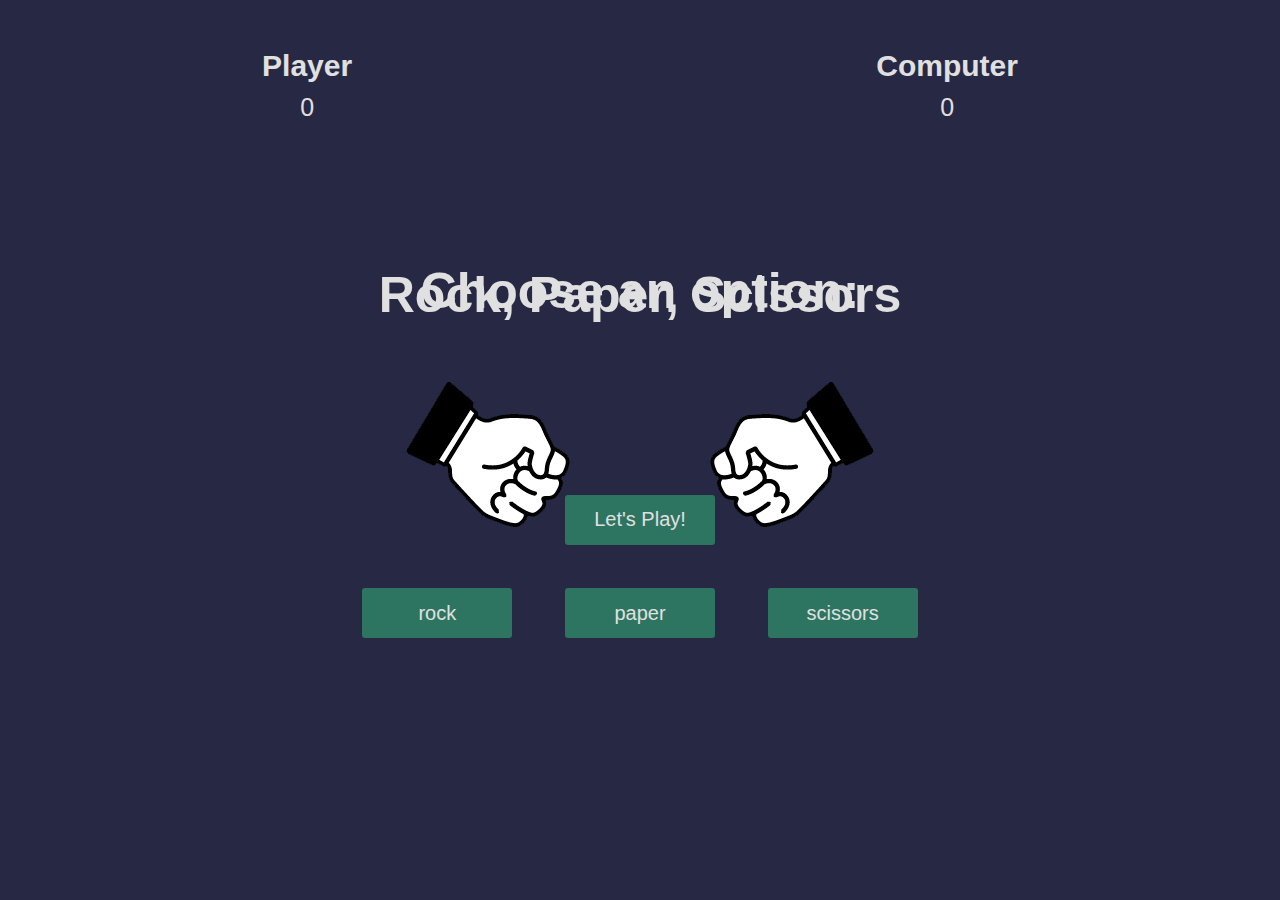
<file: Module_6_Programming2/Project1/index.html>
<!DOCTYPE html>
<html lang="en">
  <head>
    <meta charset="UTF-8" />
    <meta name="viewport" content="width=device-width, initial-scale=1.0" />
    <meta http-equiv="X-UA-Compatible" content="ie=edge" />
    <link rel="stylesheet" href="./style.css" />
    <title>Rock, Paper, Scissors</title>
  </head>
  <body>
    <section class="game">
      <div class="score">
        <div class="player-score">
          <h2>Player</h2>
          <p>0</p>
        </div>
        <div class="computer-score">
          <h2>Computer</h2>
          <p>0</p>
        </div>
      </div>
      <div class="intro">
        <h1>Rock, Paper, Scissors</h1>
        <button>Let's Play!</button>
      </div>
      <div class="match">
        <h2 class="winner">Choose an option:</h2>
        <div class="hands">
          <img class="player-hand" src="./assets/rock.png" alt=""/>
          <img class="computer-hand" src="./assets/rock.png" alt=""/>
        </div>
        <div class="options">
          <button class="rock">rock</button>
          <button class="paper">paper</button>
          <button class="scissors">scissors</button>
        </div>
      </div>
    </section>
    <script src="./game.js"></script>
  </body>
</html>
</file>
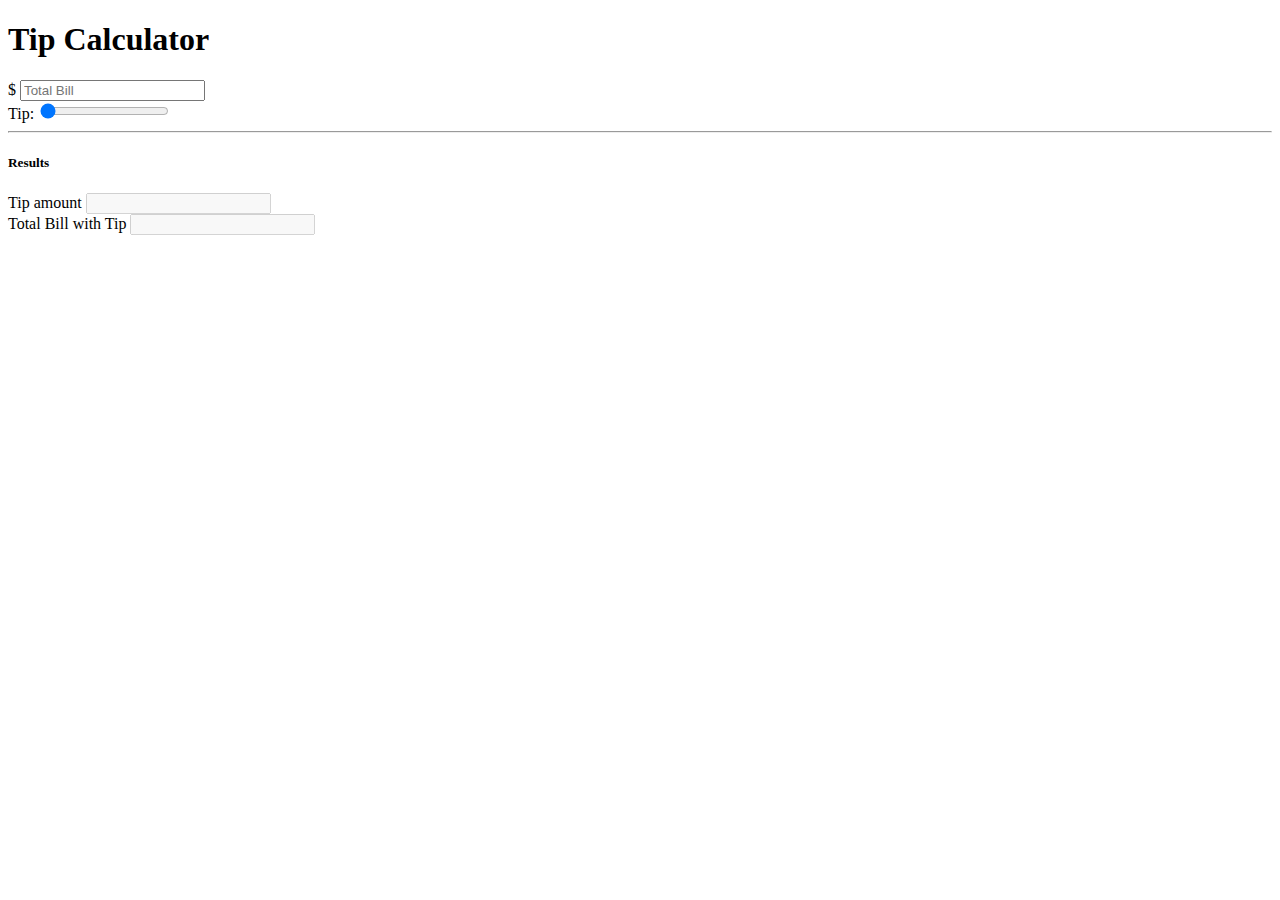
<file: Module_6_Programming2/Project2/index.html>
<!doctype html>
<html lang="en">
  <head>
    <title>Tip Calculator</title>
    <!-- Required meta tags -->
    <meta charset="utf-8">
    <meta name="viewport" content="width=device-width, initial-scale=1, shrink-to-fit=no">

    <!-- Bootstrap CSS -->
    <link rel="stylesheet" href="https://maxcdn.bootstrapcdn.com/bootstrap/4.0.0-beta.2/css/bootstrap.min.css" integrity="sha384-PsH8R72JQ3SOdhVi3uxftmaW6Vc51MKb0q5P2rRUpPvrszuE4W1povHYgTpBfshb" crossorigin="anonymous">

   
  </head>

   <body class="bg-dark">
    <div class="container">
      <div class="row">
        <div class="col-md-6 mx-auto">
          <div class="card card-body text-center mt-5">
            <h1 class="heading display-5 pb-3">Tip Calculator</h1>
            <form id="tip-form">
              <div class="form-group">
                <div class="input-group">
                  <span class="input-group-addon">$</span>
                  <input type="number" class="form-control" id="billTotal" placeholder="Total Bill">
                </div>
              </div>
              <div class="form-group tipPersent">
                <div class="input-group">
                  <label for="">Tip:</label>


                  <input type="range" class="form-control" id="tipInput" value="0">
                  <span class="input-group-addon" id="tipOutput"></span>
                </div>
              </div>

            </form>

            <hr>

            <!-- RESULTS -->
            <div id="results" class="pt-4">
              <h5>Results</h5>
              <div class="form-group">
                <div class="input-group">
                  <span class="input-group-addon">Tip amount</span>
                  <input type="number" class="form-control" id="tipAmount" disabled>
                </div>
              </div>

              <div class="form-group">
                <div class="input-group">
                  <span class="input-group-addon">Total Bill with Tip</span>
                  <input type="number" class="form-control" id="totalBillWithTip" disabled>
                </div>
              </div>
            </div>
          </div>
        </div>
      </div>
    </div>
    
    
  </body>
</html>
</file>
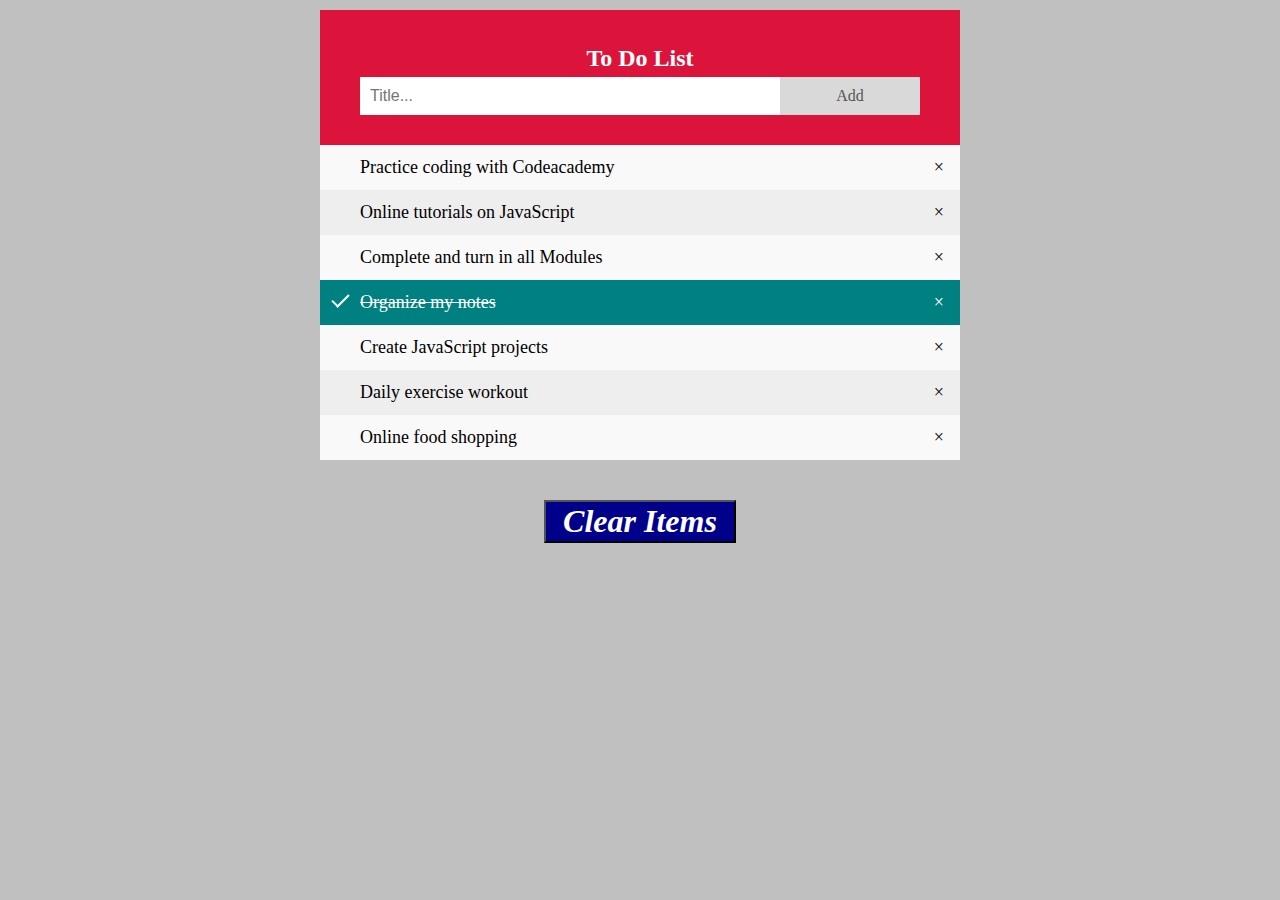
<file: Module_6_Programming2/Project3/index.html>
<!DOCTYPE html>
<html>
  <head>
    <link rel="stylesheet" type="text/css" href="./style.css">
  </head>
  <body>
    <div class="header">
      <h2 style="margin:5px">To Do List</h2>
      <input type="text" id="myInput" placeholder="Title...">
      <span onclick="newElement()" class="addBtn">Add</span>
    </div>
    <ul id="myUL">
      <li class="unchecked">Practice coding with Codeacademy</li>
      <li>Online tutorials on JavaScript</li>
      <li>Complete and turn in all Modules</li>
      <li class="checked">Organize my notes</li>
      <li>Create JavaScript projects</li>
      <li>Daily exercise workout</li>
      <li>Online food shopping</li>
    </ul>
    <button type="button" id="clear-list" onclick="removeAll()">Clear Items</button>
    <script type="text/javascript" src="./list.js"></script>
  </body>
</html>
</file>
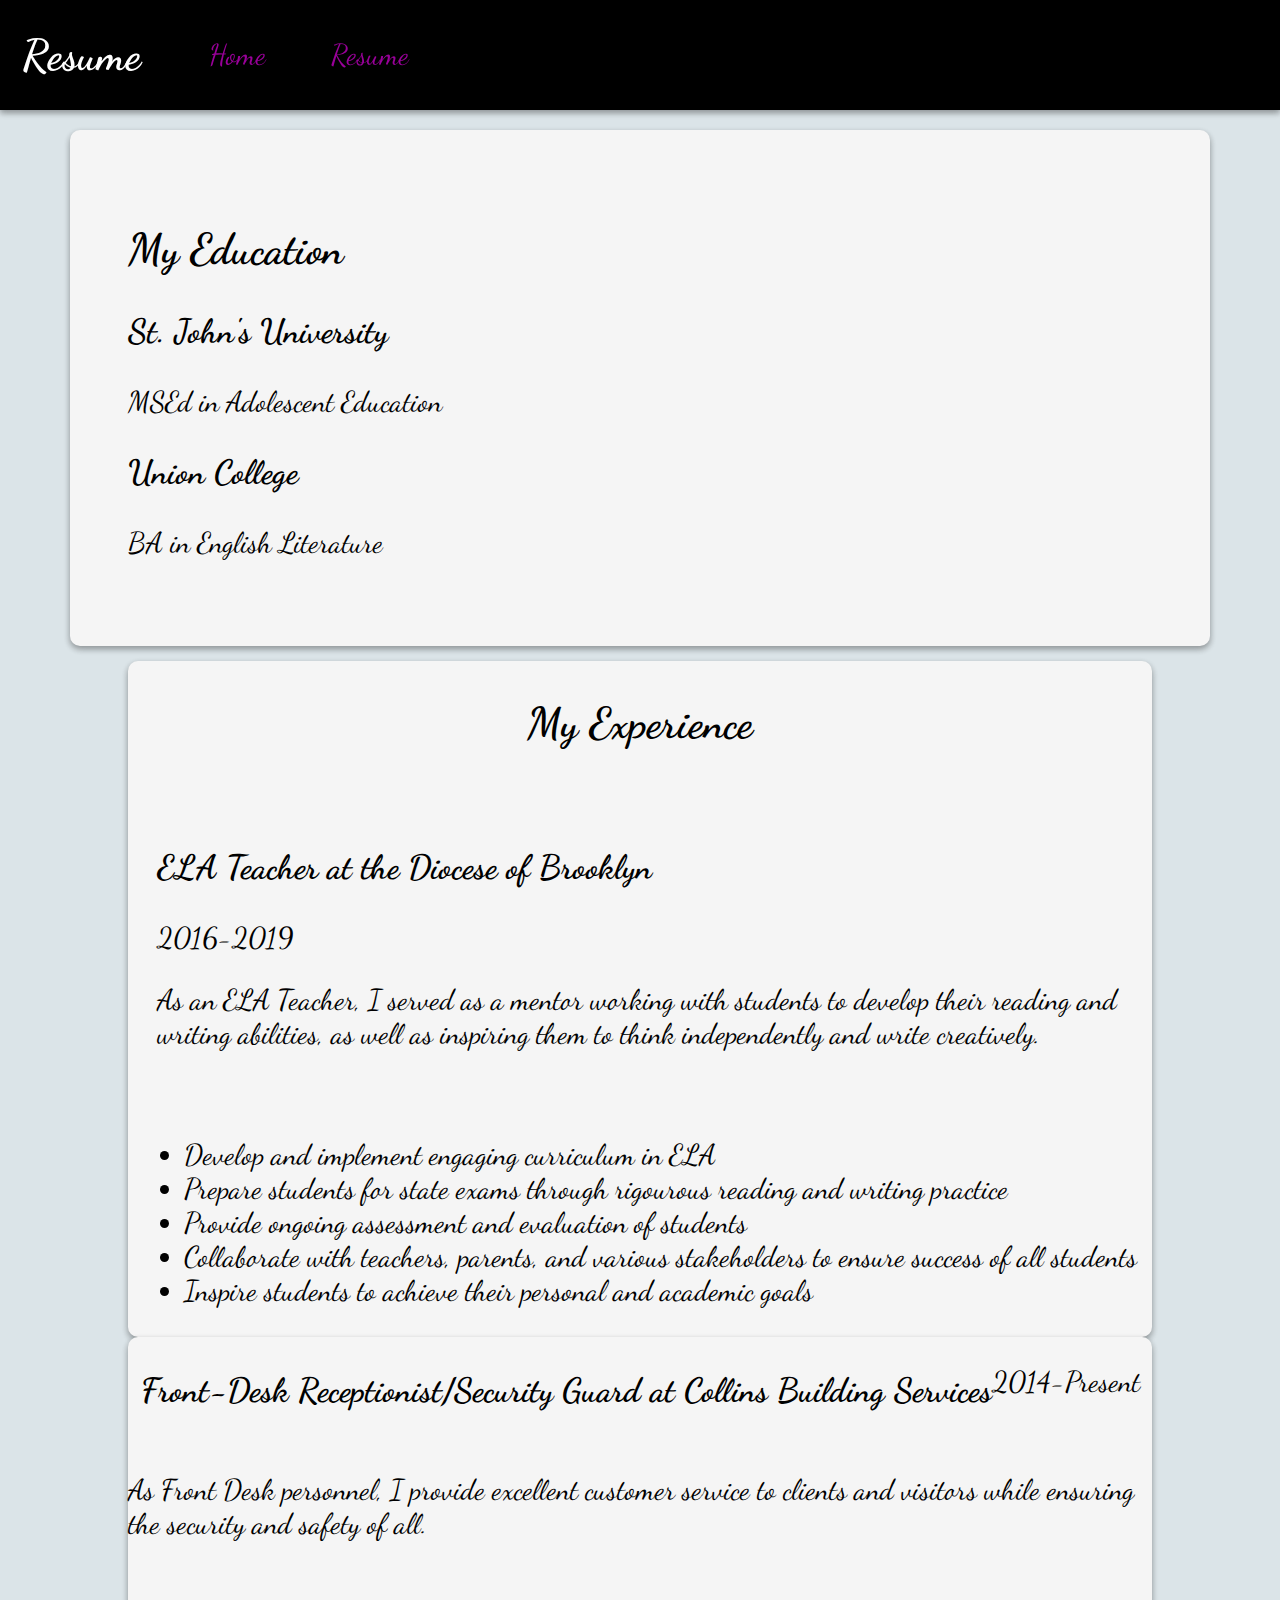
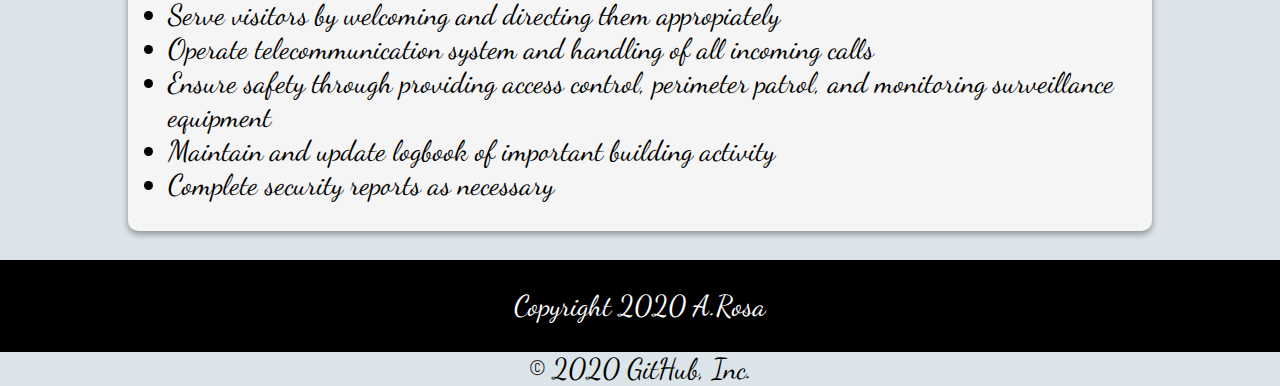
<file: Module_4_CSS/resume.html>
<!DOCTYPE html>
<html>

<head>
			    
			    <title>Resume</title>
			    
			    <link rel="stylesheet" type="text/css"  href="./style.css">
                <link href="https://fonts.googleapis.com/css2?family=Dancing+Script&display=swap" rel="stylesheet">
  				
</head>

<body>

	 			<div class="banner">
		   			<div class="title">
			 				<h1>Resume</h1>
    	            </div>
	                <div class="nav"> 
		 	                <ul>
		 			   					<li><a href="index.html">Home</a></li>
		 			   					<li><a href="resume.html">Resume</a></li>
		 		           </ul>

	        	   </div>
                
	            </div>
	            <div class="education">
	            	  <h2>My Education</h2>
	            	  <h3>St. John's University</h3>
	            	  <p>MSEd in Adolescent Education</p>
	            	  <h3>Union College</h3>
	            	  <p>BA in English Literature</p>	  
	            </div>
	            <div class="jobs">
	            			<h2>My Experience</h2>
	            			<div class="job">
	            				  <h3>ELA Teacher at the Diocese of Brooklyn</h3>
	            				  <p class="date">2016-2019</p>
	            				  <p class="desc">As an ELA Teacher, I served as a mentor working with students to develop their reading and writing abilities, as well as inspiring them to think independently
	            				  and write creatively.</p>
	            			</div>	  
	            			<ul class="duties">
	            				    <li>Develop and implement engaging curriculum in ELA</li>
	            				    <li>Prepare students for state exams through rigourous reading and writing practice</li>
	            				    <li>Provide ongoing assessment and evaluation of students</li>
	            				    <li>Collaborate with teachers, parents, and various stakeholders to ensure success of all students </li>
	            					<li>Inspire students to achieve their personal and academic goals</li>
	            			</ul>	
	            </div>           
	            <div class="jobs">
	            	   <h3>Front-Desk Receptionist/Security Guard at Collins Building Services</h3>
	            	   <p class="date">2014-Present</p>
	            	   <p class="desc">As Front Desk personnel, I provide excellent customer service to clients and visitors while ensuring the security and safety of all.</p>
	            <ul class="duties">
	            	   <li>Serve visitors by welcoming and directing them appropiately</li>
	            	   <li>Operate telecommunication system and handling of all incoming calls</li>
	            	   <li>Ensure safety through providing access control, perimeter patrol, and monitoring surveillance equipment</li>
	            	   <li>Maintain and update logbook of important building activity</li>
	            	   <li>Complete security reports as necessary</li>
      			</ul>
               </div>
	  <div class="footer">
	  <p>Copyright 2020 A.Rosa</p>
	  </div>
</body>
</html>
© 2020 GitHub, Inc.
</file>
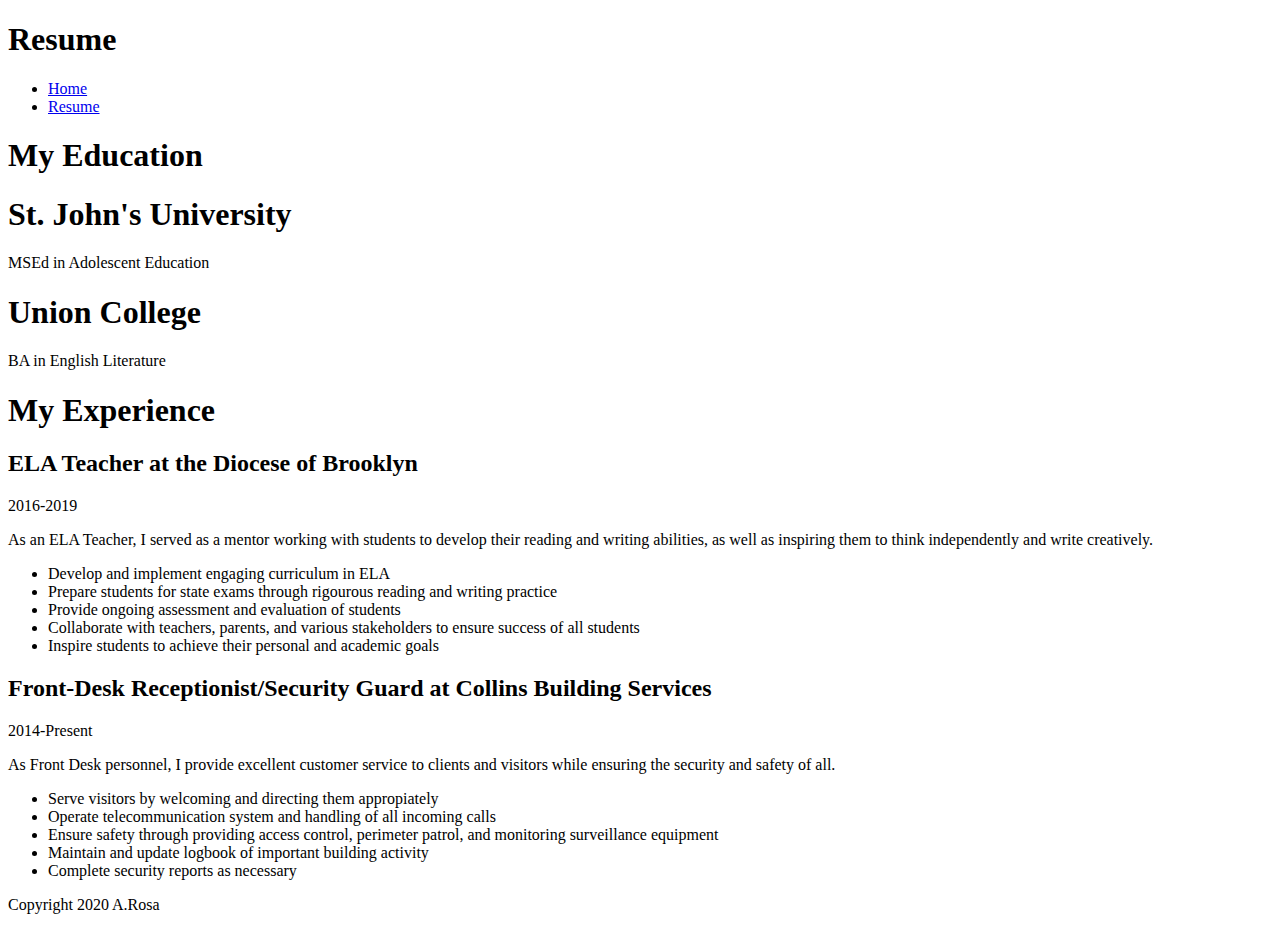
<file: Module_3_HTML/Portfolio/resume.html>
<!DOCTYPE html>
<html>
<head>
			    
			    <title>Resume</title>
</head>
<body>
	 			<div class="banner">
		   			<div class="title">
			 				<h1>Resume</h1>
    	            </div>
	                <div class="nav"> 
		 	                <ul>
		 			   					<li><a href="index.html">Home</a></li>
		 			   					<li><a href="resume.html">Resume</a></li>
		 		
		         			</ul>

	        	</div>
                
	            <div class="jobs">
	            </div>
	            <div class="education">
	            	  <h1>My Education</h1>
	            	  <h1>St. John's University</h1>
	            	  <p>MSEd in Adolescent Education</p>
	            	  <h1>Union College</h1>
	            	  <p>BA in English Literature</p>
	            </div>
	            <div class="jobs">
	            			<h1>My Experience</h1>
	            			<div class="job">
	            				  <h2>ELA Teacher at the Diocese of Brooklyn</h2>
	            				  <p class="date">2016-2019</p>
	            				  <p class="desc">As an ELA Teacher, I served as a mentor working with students to develop their reading and writing abilities, as well as inspiring them to think independently
	            				  and write creatively.</p>
	            			<ul class="duties">
	            				    <li>Develop and implement engaging curriculum in ELA</li>
	            				    <li>Prepare students for state exams through rigourous reading and writing practice</li>
	            				    <li>Provide ongoing assessment and evaluation of students</li>
	            				    <li>Collaborate with teachers, parents, and various stakeholders to ensure success of all students </li>
	            					<li>Inspire students to achieve their personal and academic goals</li>
	            				
	            </ul>
	            <div class="jobs">
	            				  <h2>Front-Desk Receptionist/Security Guard at Collins Building Services</h2>
	            				  <p class="date">2014-Present</p>
	            			      <p class="desc">As Front Desk personnel, I provide excellent customer service to clients and visitors while ensuring the security and safety of all.</p>
	            			<ul class="duties">
	            					<li>Serve visitors by welcoming and directing them appropiately</li>
	            					<li>Operate telecommunication system and handling of all incoming calls</li>
	            					<li>Ensure safety through providing access control, perimeter patrol, and monitoring surveillance equipment</li>
	            					<li>Maintain and update logbook of important building activity</li>
	            					<li>Complete security reports as necessary</li>
      			</ul>
	  <div class="footer">
	  <p>Copyright 2020 A.Rosa</p>
	  </div>
</body>
</html>
</file>
<file: Module_6_Programming2/Project1/style.css>
* {
  margin: 0;
  padding: 0;
  box-sizing: border-box;
}

section {
  height: 100vh;
  background-color: rgb(39, 41, 68);
  font-family: sans-serif;
}

.score {
  color: rgb(224, 224, 224);
  height: 20vh;
  display: flex;
  justify-content: space-around;
  align-items: center;
}

.score h2 {
  font-size: 30px;
}
.score p {
  text-align: center;
  padding: 10px;
  font-size: 25px;
}

.intro {
  color: rgb(224, 224, 224);
  height: 50vh;
  display: flex;
  flex-direction: column;
  align-items: center;
  justify-content: space-around;
  transition: opacity 0.5s ease;
}

.intro h1 {
  font-size: 50px;
}
.intro button,
.match button {
  width: 150px;
  height: 50px;
  background: none;
  border: none;
  color: rgb(224, 224, 224);
  font-size: 20px;
  background: rgb(45, 117, 96);
  border-radius: 3px;
  cursor: pointer;
}
.match {
  position: absolute;
  top: 50%;
  left: 50%;
  transform: translate(-50%, -50%);
  transition: opacity 0.5s ease 0.5s;
}

.winner {
  color: rgb(224, 224, 224);
  text-align: center;
  font-size: 50px;
}

.hands,
.options {
  display: flex;
  justify-content: space-around;
  align-items: center;
}

.player-hand {
  transform: rotateY(180deg);
}

div.fadeOut {
  opacity: 0;
  pointer-events: none;
}

div.fadeIn {
  opacity: 1;
  pointer-events: all;
}

@keyframes shakePlayer {
  0% {
    transform: rotateY(180deg) translateY(0px);
  }
  15% {
    transform: rotateY(180deg) translateY(-50px);
  }
  25% {
    transform: rotateY(180deg) translateY(0px);
  }
  35% {
    transform: rotateY(180deg) translateY(-50px);
  }
  50% {
    transform: rotateY(180deg) translateY(0px);
  }
  65% {
    transform: rotateY(180deg) translateY(-50px);
  }
  75% {
    transform: rotateY(180deg) translateY(0px);
  }
  85% {
    transform: rotateY(180deg) translateY(-50px);
  }
  100% {
    transform: rotateY(180deg) translateY(0px);
  }
}

@keyframes shakeComputer {
  0% {
    transform: translateY(0px);
  }
  15% {
    transform: translateY(-50px);
  }
  25% {
    transform: translateY(0px);
  }
  35% {
    transform: translateY(-50px);
  }
  50% {
    transform: translateY(0px);
  }
  65% {
    transform: translateY(-50px);
  }
  75% {
    transform: translateY(0px);
  }
  85% {
    transform: translateY(-50px);
  }
  100% {
    transform: translateY(0px);
  }
}
</file>
<file: Module_6_Programming2/Project3/style.css>
body {
  margin: 10px auto;
  min-width: 250px;
  max-width: 50%;
  background-color: silver;
}
* {
  box-sizing: border-box;
}
ul {
  margin: 0;
  padding: 0;
}
ul li {
  cursor: pointer;
  position: relative;
  padding: 12px 8px 12px 40px;
  list-style-type: none;
  background: #eee;
  font-size: 18px;
  transition: 0.2s;
  /* make the list items unselectable */
  -webkit-user-select: none;
  -moz-user-select: none;
}
/* Set zebra-stripes: all odd list items to a different color */
ul li:nth-child(odd) {
background: #f9f9f9;
}
ul li:hover {
  background: #ddd;
}
ul li.checked {
  background: teal;
  color: white;
  text-decoration: line-through;
}
ul li.checked::before {
  content: '';
  position: absolute;
  border-color: #fff;
  border-style: solid;
  border-width: 0 2px 2px 0;
  top: 10px;
  left: 16px;
  transform: rotate(45deg);
  height: 15px;
  width: 7px;
}
/* Style the close button */
.close {
  position: absolute;
  right: 0;
  top: 0;
  padding: 12px 16px 12px 16px;
}
.close:hover {
  background-color: crimson;
  color: white;
}
.header {
  background-color: crimson;
  padding: 30px 40px;
  color: white;
  text-align: center;
}
.header:after {
  content: "";
  display: table;
  clear: both;
}
input {
  margin: 0;
  border: none;
  border-radius: 0;
  width: 75%;
  padding: 10px;
  float: left;
  font-size: 16px;
}
.addBtn {
  padding: 10px;
  width: 25%;
  background: #d9d9d9;
  color: #555;
  float: left;
  text-align: center;
  font-size: 16px;
  cursor: pointer;
  transition: 0.3s;
  border-radius: 0;
}
.addBtn:hover {
  background-color: #bbb;
}
#clear-list{
  width: 30%;
  font-weight: bold;
  font-style: italic;
  font-size: xx-large;
  font-family: "Times New Roman";
  margin: 40px 35%;
  background-color: darkblue;
  color: white;
}
#clear-list:hover{
  background-color: blue;
  color: white;
}
</file>
<file: Module_4_CSS/style.css>
:root{
--first-color: #dbe4e8;
--second-color: #f5f5f5;
--third-color: #990099;
--fourth-color: black;
--font: 'Dancing Script';
--shadow: 0 3px 6px rgba(0,0,0,0.16),0 3px 6px rgba(0,0,0,0.23);
}

html{font-size:calc(1em + 1vw)}
button{font-size: inherit}
input{font-size:inherit}

body{
		font-family: var(--font);
		margin: 0;
		background-color: var(--first-color);
		padding-top: 4rem;
		display: grid;
		justify-items:center;
}

.banner{
		width: 100%;
    	display: flex;
    	flex-flow: wrap;
		align-items: center;
    	list-style-type: none;
		background-color: var(--fourth-color);
		position: fixed;
		top: 0;
		color: var(--third-color);
		box-shadow: var(--shadow);
}    

.title{
    	margin-left: 1em;
		text-align: center;
		font-size: 0.75em;
		color: #fff;
}

a{
		color: var(--third-color);
		width: 100px;
		text-decoration: none;
}

a:hover{
		color: var(--first-color);
}

.banner li{
		display: inline;
		margin: 1rem;
}

.banner ul{
		list-style-type: none;
}

.about-me{
    	display: flex;
		width: 80vw;
    	padding: 1rem;
    	margin: .5rem;
		border-radius: 6px;
		background-color: var(--second-color);
    	box-shadow: var(--shadow);
}

.profile{
		padding: 1em;
}

.about-me-text{
        padding: 1em;
}

.social-media li{
		font-size: .75em;
		display: inline;
}

.social-media ul{
		padding: .3rem;
		list-style-type: none;
}

.career{
		display: flex;
		margin: .5rem;
    	width: calc(80vw + 2rem);
}

.goals{
		width: 45vw;
		padding: 2rem;
		border-radius: 6px;
		margin-right: 1rem;
		background-color: var(--second-color);
		box-shadow: var(--shadow);
}

.skills{
		width: 35vw;
		padding: 2rem;
		border-radius: 6px;
		background-color: var(--second-color);
		box-shadow: var(--shadow);
}

.projects{
		display: flex;
		flex-flow: row-wrap;
		width: 80vw;
		padding: 1rem;
		margin: .5rem;
		border-radius: 6px;
		background-color: var(--second-color);
		box-shadow: var(--shadow);
}

.projects h2{
		width: 100%
		margin: 1rem;
}

.project{
		text-align: center;
		padding: 1rem;
		margin: 1rem;
		width: 25%;
		box-shadow: var(--shadow)
		color: #fff;
		background-color: var(--third-color);
		border-radius: 8px;
}

.project a{
		color: #fff;
}

.project:hover{
		transition: all 0.3s cubic-bezier(.25,.8,.25,1);
		box-shadow: 0 14px 28px rgba(0,0,0,0.25), 0 10px 10px rgba(0,0,0,0.22);
}

.contact-form{
		display: flex;
		flex-flow: column;
		justify-content: center;
		text-align: center;
		width: 80vw;
		padding: 1rem;
		margin: .5rem;
		border-radius: 6px;
		background-color: var(--second-color);
		box-shadow: var(--shadow);
}

.contact{
		text-align: left;
		margin: 0 auto;
}

input{
		min-width: 30vw;
		margin-bottom: 15px;
		margin-top: 5px;
		padding: .5rem
}

input[type=submit]{
		background-color: var(--third-color);
		color: white;
		padding: 10px;
		width: calc(30vw + .5rem);
		border-radius: 8px;
		box-shadow: var(--shadow);
}

input[type=submit]:hover{
		transition: all 0.3s cubic-bezier(.25,.8,.25,1);
		box-shadow: 0 14px 28px rgba(0,0,0,0.25), 0 10px 10px rgba(0,0,0,0.22);
}

.jobs{
    	display: flex;
    	flex-flow: row wrap;
    	justify-content: center;
    	width: 80vw;
    	margin: .5rem
    	padding: 2rem;
		border-radius: 10px;
		background-color: var(--second-color);
		box-shadow: var(--shadow);
}

.job{
		padding: 1rem;
}

.education{
		width: 80vw;
		margin: .5rem;
		padding: 2rem;
		border-radius: 10px;
		background-color: var(--second-color);
		box-shadow: var(--shadow);
}

.footer{
		margin-top: 1rem;
		width: 100vw;
		background-color: var(--fourth-color);
		color: #fff;
		text-align: center;
}
</file>
